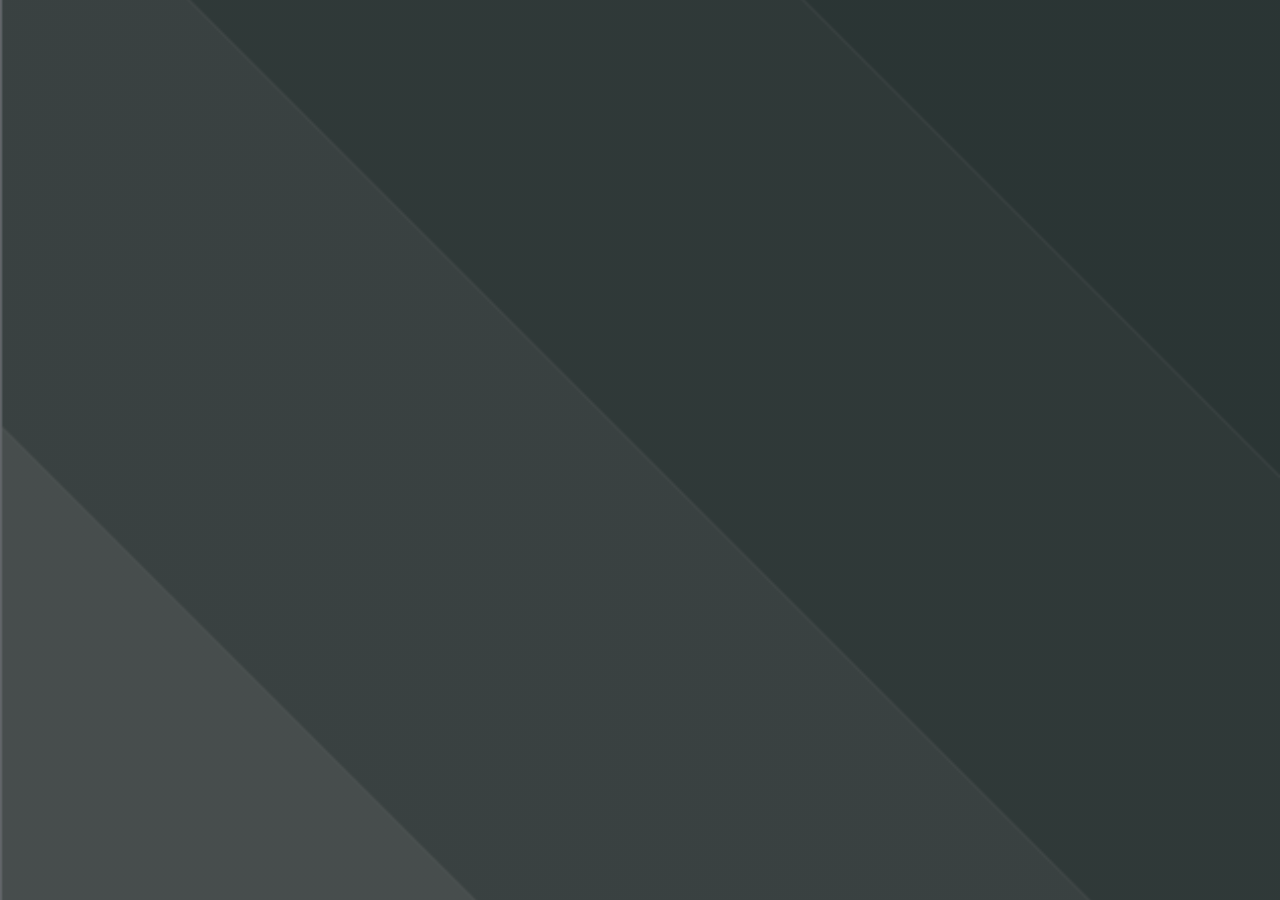
<file: index.html>
<!DOCTYPE html>
<html lang="en">
<head>
    <meta charset="UTF-8">
    <meta name="viewport" content="width=device-width, initial-scale=1.0">
    <link href="https://fonts.googleapis.com/css2?family=Roboto:wght@400;700&display=swap" rel="stylesheet">

        <!-- Other meta tags and links -->
        <link rel="stylesheet" href="https://cdnjs.cloudflare.com/ajax/libs/font-awesome/6.0.0-beta3/css/all.min.css">
    

    <title>Perla Homes</title>
    <link rel="stylesheet" href="main.css">
</head>
<body>
    <!-- Main Content Section -->
    <div class="content-container">
        <!-- Language Selector -->
        <div id="google_translate_element" class="fade-in"></div>
        <img src="images/perla logo site.png" alt="Perla Homes Logo" id="logo" class="fade-in" />

        <h1 id="main-heading" class="fade-in" translate="no">
            Welcome to <br>City Den!
        </h1>
       

        <!-- Buttons -->
        <div class="button-container">
            <div class="button-item fade-in">
                <button class="round-btn" onclick="window.location.href='check_in.html'">
                    <img src="images/Checkin.png" alt="Check-In">
                </button>
                <span>Check-In <br> </span>
            </div>

            <div class="button-item fade-in">
                <button class="round-btn" onclick="showWifiCodeBox()">
                    <img src="images/wifi2.png" alt="Wifi">
                </button>
                <span>WiFi Code</span>
            </div>
            
            <!-- Hidden Wifi Code Box -->
            <div id="wifiCodeBox" style="display:none; padding: 10px; background-color: #0e0d0d; border: 1px solid #ccc; width: 200px; height: auto; max-width: 100%; text-align: center; position: fixed; top: 50%; left: 50%; transform: translate(-50%, -50%);">
                <p> Network: <strong>Huawei_hHGgmD</strong></p> <br>
                <p> Password: <strong>nxdM8aue</strong></p>
                <button onclick="hideWifiCodeBox()">EXIT</button>
            </div>

            <div class="button-item fade-in">
                <button class="round-btn" onclick="showCodeBox()">
                    <img src="images/Key lock Heavenmono.jpg" alt="Wifi">
                </button>
                <span>Entrance code</span>
            </div>
            
            <!-- Hidden Code Box -->
            <div id="codeBox" style="display:none; padding: 10px; background-color: #0e0d0d; border: 1px solid #ccc; width: 200px; height: auto; max-width: 100%; text-align: center; position: fixed; top: 50%; left: 50%; transform: translate(-50%, -50%);">
              
                <p>Entrance code: <strong>1486</strong></p>
                <button onclick="hideCodeBox()">EXIT</button>
            </div>
            
            
            <div class="button-item fade-in">
                <a href="https://maps.app.goo.gl/uSE1uBEMjKemCJNV7">
                    <img src="images/map.jpg" alt="Mobi" class="round-btn">
                    <span>Map</span>
                </a>
            </div>
            <div class="button-item fade-in">
                <a href="https://messinia.mobi/el">
                    <img src="images/optiki-tautotita_2.jpg" alt="Mobi" class="round-btn">
                    <span style="display:block;">Tourist<br>Guide</span>
                </a>
            </div>
            
            <div class="button-item fade-in">
                <a href="contacts.html">
                    <button class="round-btn">
                        <img src="images/pngtree-circle-phone-call-icon-in-black-color-png-image_6596895.png" alt="Map">
                    </button>
                    <span>Contacts</span>
                </a>
            </div>
        </div>
    </div>

    <!-- Footer -->
    <div class="footer fade-in">
       
        
        <!-- Social Media Links -->
        <div class="social-media">
            <a href="https://www.perlahomes.gr" target="_blank">
                <i class="fas fa-globe social-icon"></i>
            </a>
            <a href="https://www.facebook.com/PerlaHomesgr/" target="_blank">
                <i class="fab fa-facebook social-icon"></i>
            </a>
            <a href="https://www.instagram.com/perla.homes/?hl=el" target="_blank">
                <i class="fab fa-instagram social-icon"></i>
            </a>
        </div>
        <p>&copy; 2025 Perla Homes. All rights reserved.</p>
    </div>

    <script src="script.js"></script>
    <script src="script.js"></script>
    <script type="text/javascript">
        function googleTranslateElementInit() {
            new google.translate.TranslateElement({
                pageLanguage: 'en',
                includedLanguages: 'en,en,el,it,pt,ro,es,fr,ka,de,cs,hy,sq,ru', // Add more languages as needed
                layout: google.translate.TranslateElement.InlineLayout.SIMPLE
            }, 'google_translate_element');
        }
    </script>
    <script type="text/javascript" src="https://translate.google.com/translate_a/element.js?cb=googleTranslateElementInit"></script>

</body>
</file>
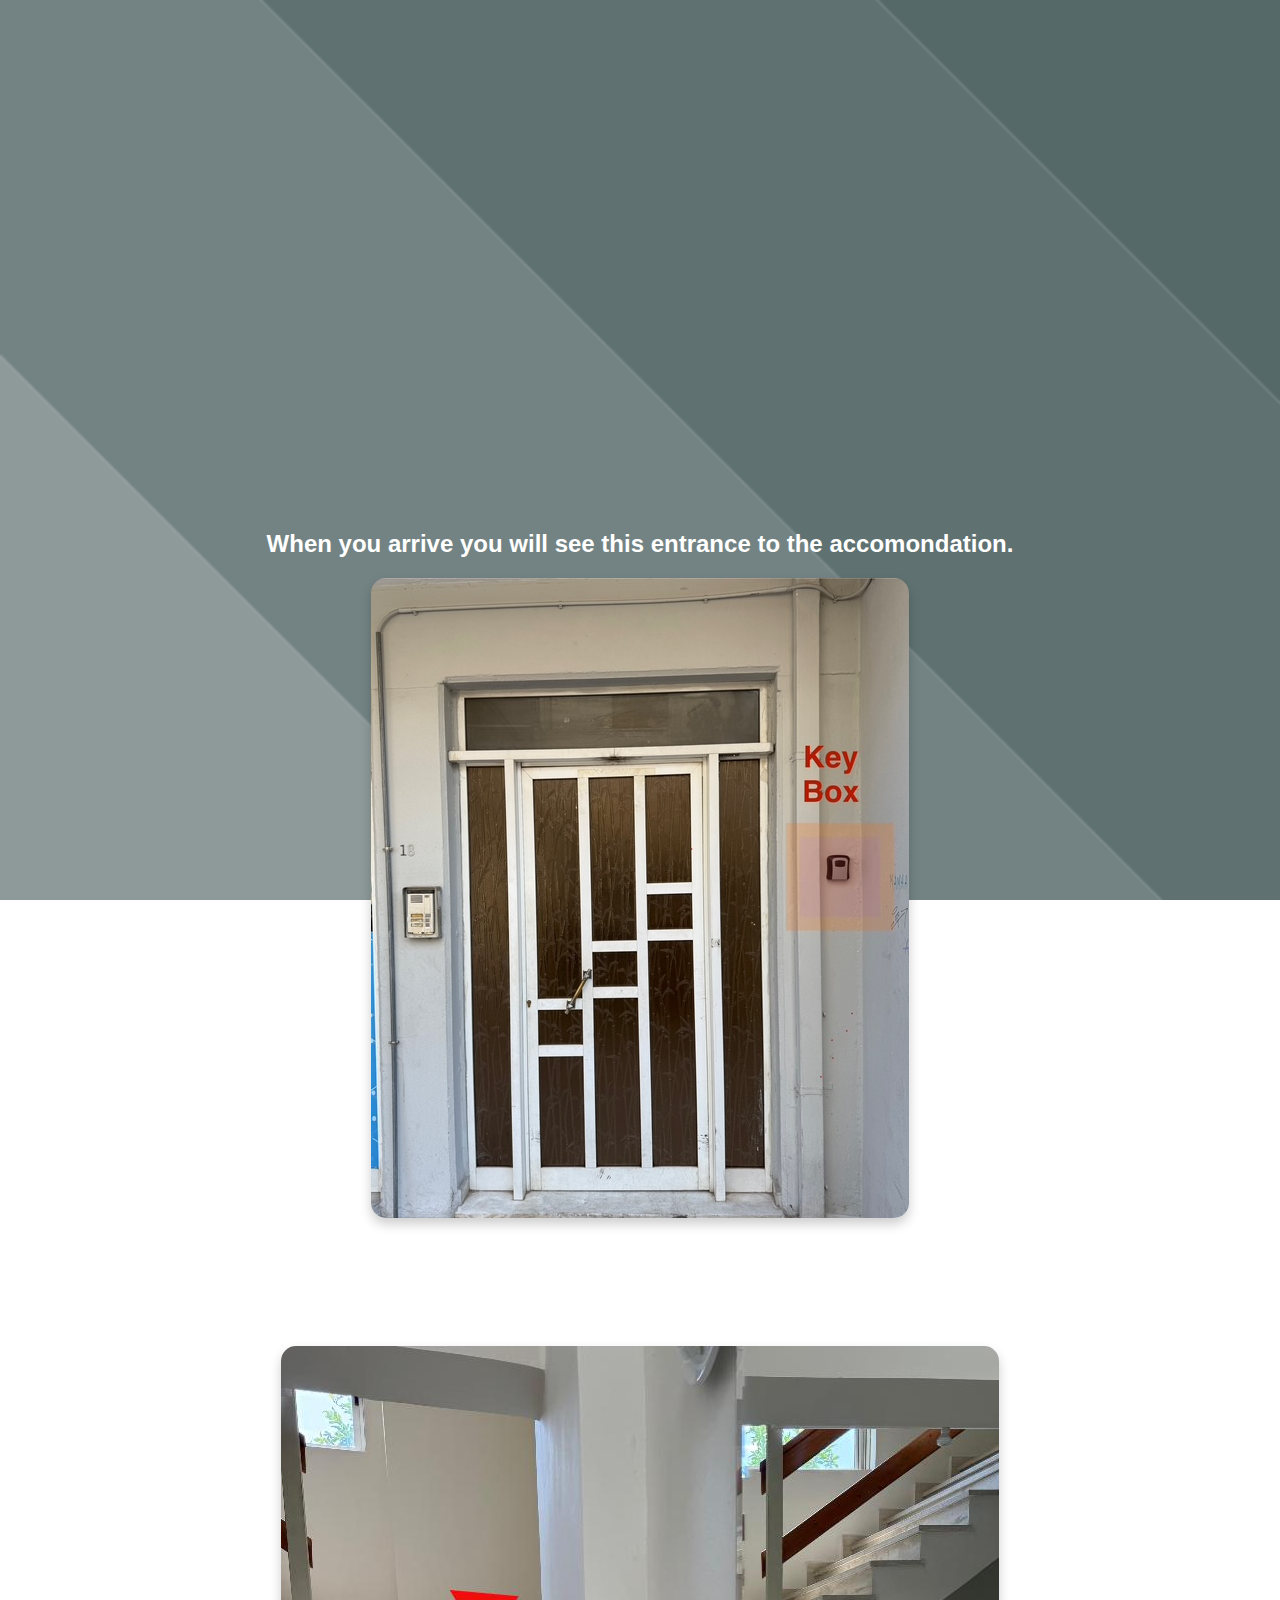
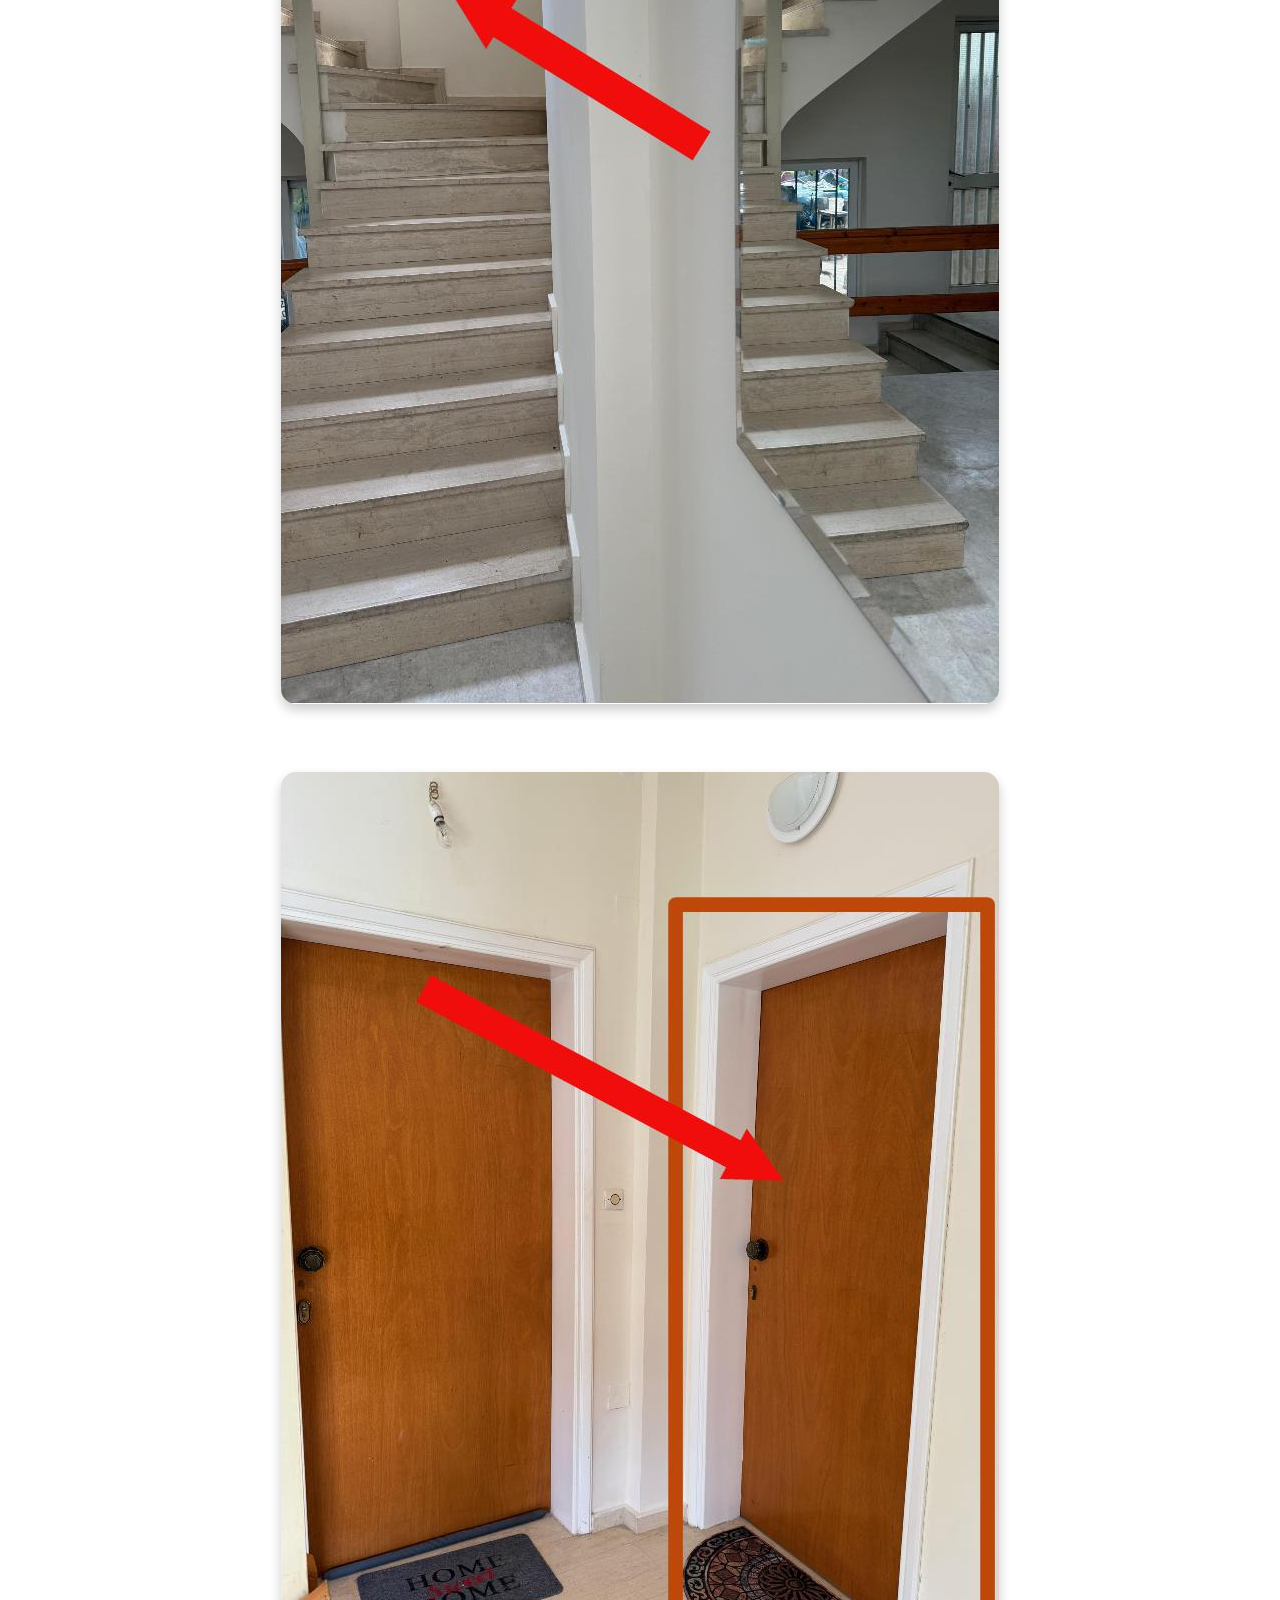
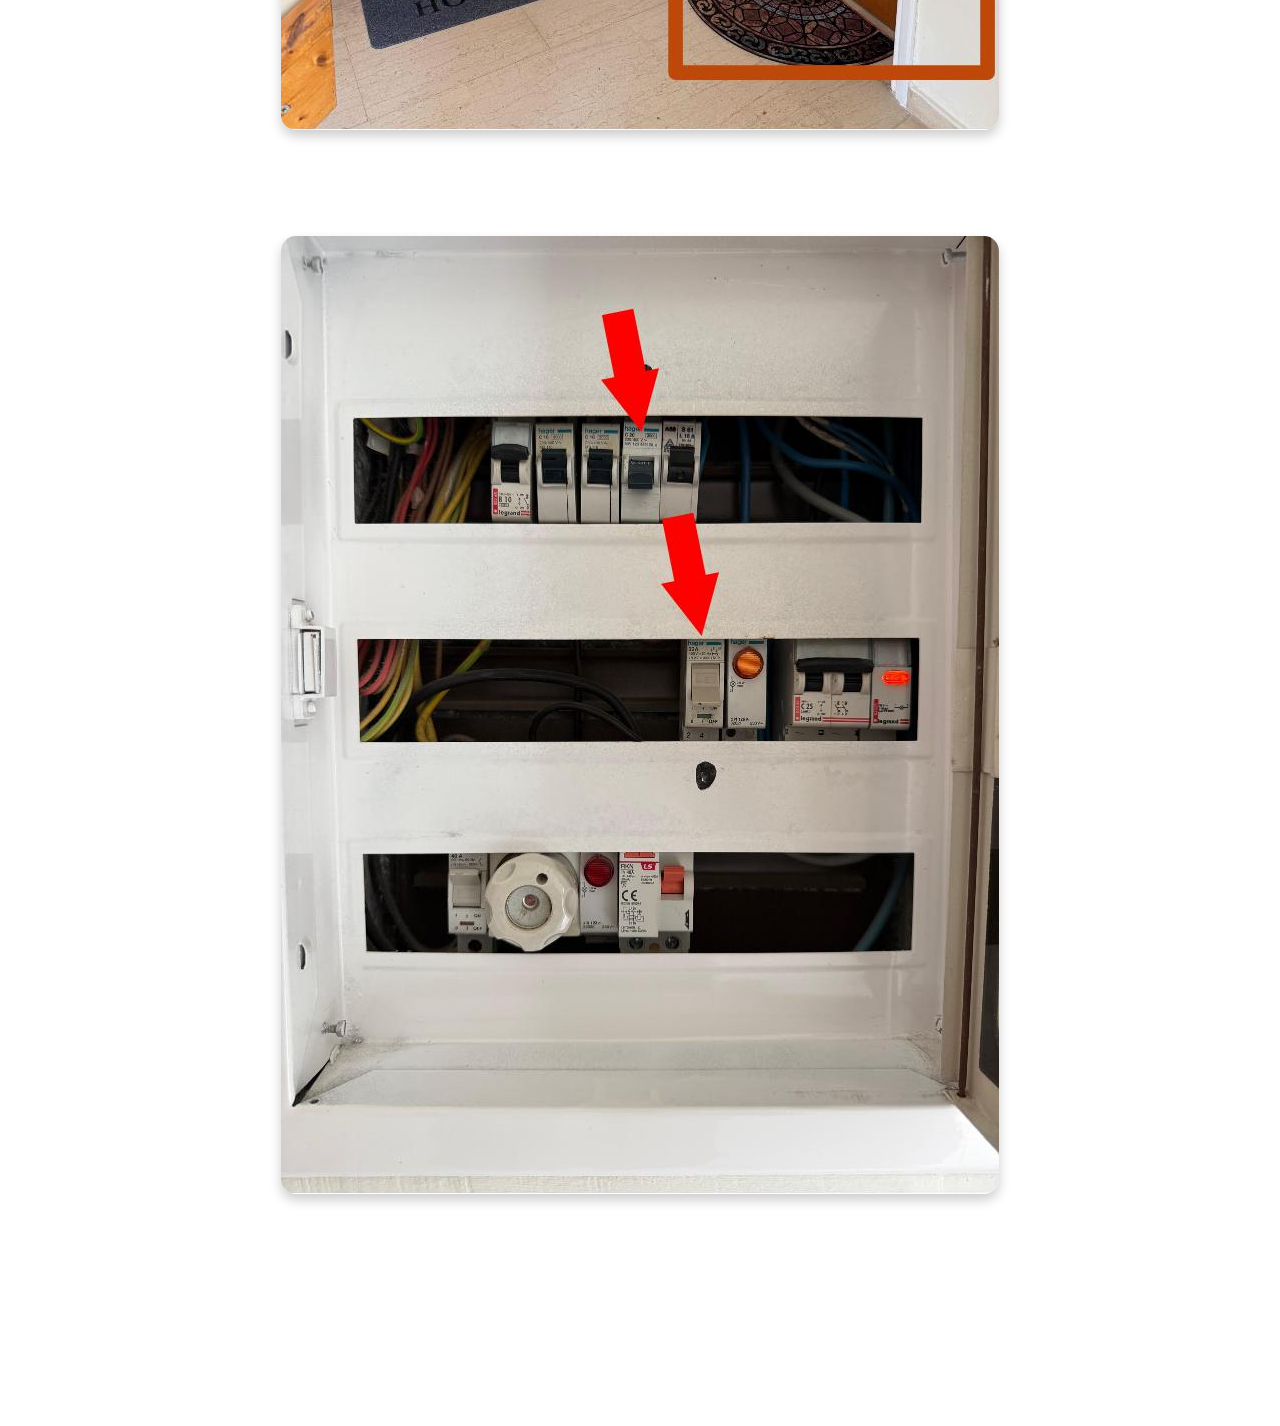
<file: check_in.html>
<!DOCTYPE html>
<html lang="en">
<head>
    <meta charset="UTF-8">
    <meta name="viewport" content="width=device-width, initial-scale=1.0">
    <link href="https://fonts.googleapis.com/css2?family=Roboto:wght@400;700&display=swap" rel="stylesheet">
    <link rel="stylesheet" href="style.css">
    <!-- Font Awesome -->
    <link href="https://cdnjs.cloudflare.com/ajax/libs/font-awesome/6.0.0-beta3/css/all.min.css" rel="stylesheet">
    <title>Perla Homes</title>
</head>
<body>
    <!-- Main Content Section -->
    <div class="content-container">
        <!-- Home Button -->
        <a href="index.html" class="home-button fade-in">
            <button>Home Page</button>
        </a>

        <!-- Language Selector -->
        <div id="google_translate_element" class="fade-in"></div>

        <!-- Logo -->
        <img src="images/perla logo site.png" alt="Perla Homes Logo" id="logo" class="fade-in" />

        <!-- Main Heading -->
        <h1 id="main-heading" class="fade-in">Check-in <br> Instructions</h1>

        <!-- Images and Content -->
        <div class="content">
            <h2>When you arrive you will see this entrance to the accomondation.</h2>
            <img src="images/basolgas.jpg" id="front-door" alt="Access Code" />

            <h1>The Key Box Code is : <b>1486</b></h1>
           
            

           
            
            <h2>The Accomondation is on the first Floor with the Stairs </h2>
            <img src="images/skalaok.jpg" id = "front-door" alt="Access Code" />
           

            <h2>The Accomondation is the one on the right side </h2>
            <img src="images/koulis.jpg" id = "front-door" alt="Access Code" />
           
           

           

            <h2>Hot Water</h2>
            <p>If there is no hot water turn the switch on for about 30-45 minutes.Turn off before use.</p>
            <img src="images/pinakas den.jpg"id="front-door" alt="Access Code" />


           

            <h2>Check-out</h2>
            <h2>Check-out Time: 11:00 AM.</h2>
            <p>Please, during check-out, leave the keys on the table and close the door. Thank you for trusting us and choosing one of our accommodations!!</p>
        </div>

        <!-- Footer -->
        <div class="footer fade-in">
           
           
            <!-- Social Media Icons -->
            <div class="social-icons">
                <a href="https://www.facebook.com/PerlaHomesgr/" target="_blank" class="social-icon"><i class="fab fa-facebook"></i></a>
                <a href="https://www.instagram.com/perla.homes/?hl=el" target="_blank" class="social-icon"><i class="fab fa-instagram"></i></a>
                <a href="https://www.perlahomes.gr" target="_blank" class="social-icon"><i class="fas fa-home"></i></a>
                
            </div>
            <p>&copy; 2025 Perla Homes. All rights reserved.</p>
        </div>
    </div>

    <script src="script.js"></script>
    <script type="text/javascript">
        function googleTranslateElementInit() {
            new google.translate.TranslateElement({
                pageLanguage: 'en',
                includedLanguages: 'en,el,it,pt,ro,es,fr,ka,de,cs,hy,sq,ru',
                layout: google.translate.TranslateElement.InlineLayout.SIMPLE
            }, 'google_translate_element');
        }
    </script>
    <script type="text/javascript" src="https://translate.google.com/translate_a/element.js?cb=googleTranslateElementInit"></script>
</body>
</html>
</file>
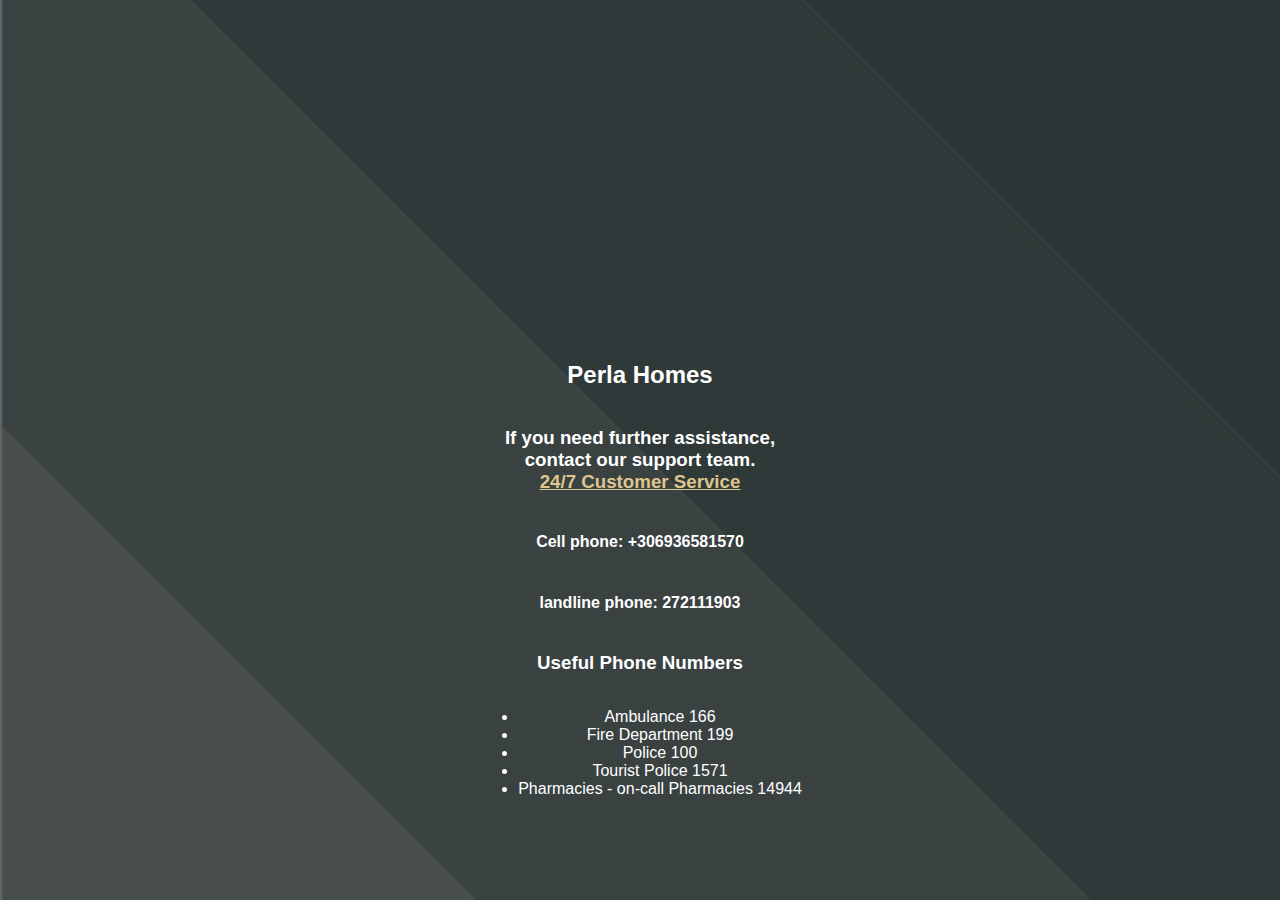
<file: contacts.html>
<!DOCTYPE html>
<html lang="en">
<head>
    <meta charset="UTF-8">
    <meta name="viewport" content="width=device-width, initial-scale=1.0">
    <link href="https://fonts.googleapis.com/css2?family=Roboto:wght@400;700&display=swap" rel="stylesheet">
    <link rel="stylesheet" href="https://cdnjs.cloudflare.com/ajax/libs/font-awesome/6.0.0-beta3/css/all.min.css">
    <title>Perla Homes</title>
    <link rel="stylesheet" href="main.css">
</head>
<body>
    <!-- Main Content Section -->
    <div class="content-container">

        <a href="index.html" class="home-button fade-in">
            <button>Home Page</button>
        </a>
        <!-- Language Selector -->
        <div id="google_translate_element" class="fade-in"></div>
        <img src="images/perla logo site.png" alt="Perla Homes Logo" id="logo" class="fade-in" />

        <h1 id="main-heading" class="fade-in">Useful Phone Numbers</h1>
        <h2>Perla Homes <br> </h2>
        <h3>If you need further assistance,<br> contact our support team.<br>
          <a href="tel:6936581570">24/7 Customer Service</a><br>
          <h4>Cell phone: +306936581570</h4>
          <h4>landline phone: 272111903</h4>
          
           
           
        
            


        <h3>Useful Phone Numbers</h3>
        <ul>

            <li>Ambulance 166</li>
            <li>Fire Department 199</li>
            <li>Police 100</li>
            <li>Tourist Police 1571</li>
            <li>Pharmacies - on-call Pharmacies 14944</li>
          </ul> 
    </div>

    <!-- Footer -->
    <div class="footer fade-in">
       
        
        <!-- Social Media Links -->
        <div class="social-media">
            <a href="https://www.perlahomes.gr" target="_blank">
                <i class="fas fa-globe social-icon"></i>
            </a>
            <a href="https://www.facebook.com/PerlaHomesgr/" target="_blank">
                <i class="fab fa-facebook social-icon"></i>
            </a>
            <a href="https://www.instagram.com/yourprofile" target="_blank">
                <i class="fab fa-instagram social-icon"></i>
            </a>
        </div>
        <p>&copy; 2025 Perla Homes. All rights reserved.</p>
    </div>

    <script src="script.js"></script>
    <script src="script.js"></script>
    <script type="text/javascript">
        function googleTranslateElementInit() {
            new google.translate.TranslateElement({
                pageLanguage: 'en',
                includedLanguages: 'en,el,it,pt,ro,es,fr,ka,de,cs,hy,sq,ru', // Add more languages as needed
                layout: google.translate.TranslateElement.InlineLayout.SIMPLE
            }, 'google_translate_element');
        }
    </script>
    <script type="text/javascript" src="https://translate.google.com/translate_a/element.js?cb=googleTranslateElementInit"></script>

</body>
</file>
<file: main.css>
body, html {
    margin: 0;
    padding: 0;
    font-family: Arial, sans-serif;
    height: 100%;
    display: flex;
    flex-direction: column;
}

/* Background with image and overlay */
body {
    background-image: linear-gradient(rgba(0, 0, 0, 0.5), rgba(0, 0, 0, 0.5)), url('images/fonto.png'); /* Add a semi-transparent overlay */
    background-size: cover;
    background-position: center;
    background-attachment: fixed;
    color: white;
}

/* Semi-transparent overlay */
body::after {
    content: "";
    position: absolute;
    top: 0;
    left: 0;
    right: 0;
    bottom: 0;
    background: rgba(10, 10, 10, 0.1); /* Adjust this to change the contrast */
    z-index: -1; /* Places the overlay behind content */
}

/* Main Content */
.content-container {
    flex: 1;
    display: flex;
    flex-direction: column;
    justify-content: center;
    align-items: center;
    text-align: center;
    padding: 20px;
}

/* Language selector positioned at the top left */
#google_translate_element {
    position: absolute;
    top: 1px;
    left: 1px;
    z-index: 9999;
    padding: 5px;
    border: 1px solid #ccc; /* Optional border */
    border-radius: 5px; /* Optional rounded corners */
}

/* Button container */
.button-container {
    display: flex;
    justify-content: center;
    gap: 20px;
    margin-top: 10px;
    flex-wrap: wrap; /* Allows wrapping for smaller screens */
}

/* Styling for each button item */
.button-item {
    display: flex;
    flex-direction: column;
    align-items: center;
    text-align: center;
}

/* Pulse Animation for buttons */
@keyframes pulse {
    0% {
        transform: scale(1);
    }
    50% {
        transform: scale(1.1); /* Button grows */
    }
    100% {
        transform: scale(1); /* Button returns to original size */
    }
}

/* Styling for round buttons */
.round-btn {
    background-color: #eff5ef;
    color: white;
    border: none;
    padding: 0; /* Remove padding */
    border-radius: 50%;
    width: 75px;  /* Smaller width */
    height: 75px;  /* Smaller height */
    display: flex;
    justify-content: center;
    align-items: center;
    cursor: pointer;
    transition: background-color 0.3s, transform 0.2s, box-shadow 0.2s; /* Smooth transition */
    overflow: hidden; /* Ensure image stays inside the circle */
    margin-bottom: 8px; /* Space between button and text */
    animation: pulse 3s infinite; /* Reduced duration for better performance */
    animation-play-state: paused; /* Pause animation by default */
    will-change: transform; /* Hint to the browser for optimization */
}

/* Hover effect for the round buttons with bounce animation */
.round-btn:hover {
    background-color: #3d5e4d;
    transform: scale(1.1); /* Slight enlargement on hover */
    box-shadow: 0 6px 12px rgba(0, 0, 0, 0.3); /* Stronger shadow for hover */
    animation: bounce 0.3s ease; /* Apply bounce animation on hover */
    animation-play-state: running; /* Resume animation on hover */
}

@keyframes bounce {
    0% {
        transform: scale(1.1) translateY(0);
    }
    30% {
        transform: scale(1.1) translateY(-5px); /* Move upwards */
    }
    50% {
        transform: scale(1.1) translateY(0); /* Back to original position */
    }
    70% {
        transform: scale(1.1) translateY(-3px); /* Small move upwards */
    }
    100% {
        transform: scale(1.1) translateY(0); /* Final return to original position */
    }
}

/* Focus effect */
.round-btn:focus {
    outline: none;
    box-shadow: 0 0 10px rgba(255, 255, 255, 0.8); /* Focus outline for accessibility */
}

/* Image inside the button */
.round-btn img {
    width: 100%; /* Fill the button's width */
    height: 100%; /* Fill the button's height */
    object-fit: cover; /* Ensures the image covers the entire circle without distortion */
}

/* Button click effect */
button:active {
    transform: scale(0.98); /* Slight scale-down effect on click */
}

/* Text under the button */
.button-item span {
    color: white;
    font-size: 13px; /* Smaller text */
    font-weight: bold;
}

/* Footer */
.footer {
    /*background-color: rgb(140, 150, 144);*/ /* Optional: background for the footer */
    width: 100%;
    padding: 5px 0;
    text-align: center;
    color: #7c7979;
}

.footer p {
    margin: 0;
}

/* Logo Styling */
#logo {
    display: block;
    margin: 0 auto; /* Center the logo */
    max-width: 350px; /* Adjust the size as needed */
    height: auto; /* Keep the aspect ratio intact */
    padding-bottom: 20px;
   
}

/* Styling for h1 element */
#main-heading {
    font-family: 'Roboto', sans-serif; /* Use a nice, modern font like Roboto */
    font-size: 2rem; /* Adjust the size of the text */
    color: white; /* Make the text white */
    text-align: center; /* Center align the text */
    margin-top: 10px; /* Add some space between the logo and the heading */
    text-shadow: 2px 2px 4px rgba(0, 0, 0, 0.5); /* Optional: add shadow for better readability */
}

p {
    text-align: center; /* Centers the text */
    font-size: 1em;    /* Optional: adjust the font size */
    color: white;      /* Optional: ensure the text is white */
    margin-top: 5px;   /* Optional: add some spacing from the heading */
}

/* Define the animation for fade-in effect */
.fade-in {
    opacity: 0; /* Start as invisible */
    animation: fadeInAnimation 4s forwards; /* Apply animation */
}

@keyframes fadeInAnimation {
    0% {
        opacity: 0; /* Invisible at the start */
    }
    100% {
        opacity: 1; /* Fully visible at the end */
    }
}

/* Optional: Delay different elements to stagger their appearance */
#logo {
    animation-delay: 1s; /* Delay the logo by 0.5s */
}

#main-heading {
    animation-delay: 1.5s; /* Delay the heading by 1s */
}

.button-item {
    animation-delay: 2s; /* Delay buttons by 1.5s */
    animation-duration: 3s;
}

/* Optional: Make images inside the page responsive */
img1 {
    max-width: 100%;
    height: auto;
    display: block;
    margin: 0 auto;
    object-fit: contain; /* Ensures image is resized while maintaining aspect ratio */
}

/* Home Button Styling */
a {
     color: #dec48d /* Set a default color for social media icons */
}

.home-button {
    position: fixed;
    top: 50px; /* Distance from the top */
    right: 10px; /* Distance from the right */
    z-index: 1000; /* Ensure it's above other content */
}

.home-button button {
    background-color: #e0c188; /* Green background */
    color: white; /* White text */
    padding: 10px 10px; /* Some padding */
    border: none; /* No border */
    border-radius: 100px; /* Rounded corners */
    font-size: 16px;
    font-weight: 700;
    cursor: pointer;
}

.home-button button:hover {
    background-color: #0c0c0c; /* Darker green on hover */
}

.tourist-guide {
    display: block;
    white-space: pre-line;
}

.social-media {
    margin-top: 10px;
    display: flex;
    justify-content: center;
    gap: 20px;
    color: #7c7979; /* Set a default color for social media icons */
}
 
h1 {
    font-size: 2.5rem; /* Adjust the size of the text */
    color: white; /* Make the text white */
    text-align: center; /* Center align the text */
    margin-top: 10px; /* Add some space between the logo and the heading */
    margin-bottom: 20px; /* Add space between the heading and the buttons */
    padding-bottom: 50px;
    text-shadow: 2px 2px 4px rgba(0, 0, 0, 0.5); /* Optional: add shadow for better readability */
}
.social-icon {
    font-size: 30px;  /* Size of the icons */
    color: #7c7979;      /* Icon color */
    transition: transform 0.3s ease-in-out, color 0.3s ease-in-out;
}

.social-icon:hover {
    transform: scale(1.1);  /* Slightly enlarge the icon on hover */
    color: #0077b5;         /* Change color on hover (blue for Facebook) */
}

.social-media a:nth-child(2) .social-icon:hover {
    color: #e4405f;  /* Change color on hover (red/pink for Instagram) */
}
</file>
<file: style.css>
/* Basic Reset */
body, html {
    margin: 0;
    padding: 0;
    font-family: Arial, sans-serif;
    height: 100%;
    display: flex;
    flex-direction: column;
}

/* Background with image and overlay */
body {
    background-image: url('images/fontoCheck.png'); /* Replace with your background image */
    background-size: cover;
    background-position: center;
    background-attachment: fixed;
    color: white;
}

/* Semi-transparent overlay */
body::after {
    content: "";
    position: absolute;
    top: 0;
    left: 0;
    right: 0;
    bottom: 0;
    background: rgba(10, 10, 10, 0.1); /* Adjust this to change the contrast */
    z-index: -1; /* Places the overlay behind content */
}

/* Main Content */
.content-container {
    flex: 1;
    display: flex;
    flex-direction: column;
    justify-content: center;
    align-items: center;
    text-align: center;
    padding: 20px;
}

/* Language selector positioned at the top left */
#google_translate_element {
    position: absolute;
    top: 1px;
    left: 1px;
    z-index: 9999;
    padding: 5px;
    border: 1px solid #ccc; /* Optional border */
    border-radius: 5px; /* Optional rounded corners */
}

/* Button container */
.button-container {
    display: flex;
    justify-content: center;
    gap: 20px;
    margin-top: 10px;
    flex-wrap: wrap; /* Allows wrapping for smaller screens */
}

/* Styling for each button item */
.button-item {
    display: flex;
    flex-direction: column;
    align-items: center;
    text-align: center;
}

.round-btn {
    background-color: #eff5ef;
    color: white;
    border: none;
    padding: 0; /* Remove padding */
    border-radius: 50%;
    width: 80px;  /* Smaller width */
    height: 80px;  /* Smaller height */
    display: flex;
    justify-content: center;
    align-items: center;
    cursor: pointer;
    transition: background-color 0.3s;
    overflow: hidden; /* Ensure image stays inside the circle */
    margin-bottom: 8px; /* Space between button and text */
}

.round-btn:hover {
    background-color: #3d5e4d;
}

.round-btn:focus {
    outline: none;
}

.round-btn img {
    width: 100%; /* Fill the button's width */
    height: 100%; /* Fill the button's height */
    object-fit: cover; /* Ensures the image covers the entire circle without distortion */
}

button:active {
    transform: scale(0.98); /* Slight scale-down effect on click */
}

/* Text under the button */
.button-item span {
    color: white;
    font-size: 17px; /* Smaller text */
    font-weight: bold;
}

/* Footer */
.footer {
    background-color: rgb(140, 150, 144);
    width: 100%;
    padding: 5px 0;
    text-align: center;
    color: white;
}

.footer p {
    margin: 0;
}

#logo {
    display: block;
    margin: 0 auto; /* Center the logo */
    max-width: 350px; /* Adjust the size as needed */
    height: auto; /* Keep the aspect ratio intact */
    margin-top: 200px;
}

/* Box-shadow effect */
.box-shadow {
    box-shadow: 0 4px 6px rgba(0, 0, 0, 0.2);
}

.box-shadow:hover {
    box-shadow: 0 6px 10px rgba(0, 0, 0, 0.3);
}

/* Styling for h1 element */
#main-heading {
    font-family: 'Roboto', sans-serif; /* Use a nice, modern font like Roboto */
    font-size: 2rem; /* Adjust the size of the text */
    color: white; /* Make the text white */
    text-align: center; /* Center align the text */
    margin-top: 10px; /* Add some space between the logo and the heading */
    text-shadow: 2px 2px 4px rgba(0, 0, 0, 0.5); /* Optional: add shadow for better readability */
}

p {
    text-align: center; /* Centers the text */
    font-size: 1em;    /* Optional: adjust the font size */
    color: white;        /* Optional: ensure the text is white */
    margin-top: 5px;    /* Optional: add some spacing from the heading */
}

/* Define the animation for fade-in effect */
.fade-in {
    opacity: 0; /* Start as invisible */
    animation: fadeInAnimation 2s forwards; /* Apply animation */
}

@keyframes fadeInAnimation {
    0% {
        opacity: 0; /* Invisible at the start */
    }
    100% {
        opacity: 1; /* Fully visible at the end */
    }
}

/* Optional: Delay different elements to stagger their appearance */
#logo {
    animation-delay: 1s; /* Delay the logo by 0.5s */
}

#main-heading {
    animation-delay: 1.5s; /* Delay the heading by 1s */
}

.button-item {
    animation-delay: 2s; /* Delay buttons by 1.5s */
    animation-duration: 3s;
}

/* Images Styling */
.content img {
    display: block;  /* Ensures the image is a block element */
    margin: 20px auto;  /* Center images horizontally */
    max-width: 80%;  /* Adjust this value to control the maximum width of your images */
    height: auto;
    border-radius: 15px;  /* Optional: Adds rounded corners to images */
    box-shadow: 0 6px 12px rgba(0, 0, 0, 0.2);  /* Adds a subtle shadow around the images */
    transition: transform 0.3s ease, box-shadow 0.3s ease;  /* Smooth transition on hover */
}

/* On hover, enlarge the image slightly and increase shadow for a 3D effect */
.content img:hover {
    transform: scale(1.05);  /* Slightly enlarge the image */
    box-shadow: 0 10px 15px rgba(0, 0, 0, 0.3);  /* Deeper shadow on hover */
}

/* Responsive Design for Images */
@media (max-width: 768px) {
    .content img {
        max-width: 95%;  /* Allow the image to fill more of the screen on mobile */
    }
}

/* Home Button */
.home-button {
    position: fixed;
    top: 50px; /* Distance from the top */
    right: 10px; /* Distance from the right */
    z-index: 1000; /* Ensure it's above other content */
}

.home-button button {
    background-color: #9b9e89; /* Green background */
    color: white; /* White text */
    padding: 10px 10px; /* Some padding */
    border: none; /* No border */
    border-radius: 5px; /* Rounded corners */
    font-size: 16px;
    font-weight: 700;
    cursor: pointer;
}

.home-button button:hover {
    background-color: #0c0c0c; /* Darker green on hover */
}

/* Social Media Icons */
.social-media {
    margin-top: 10px;
    display: flex;
    justify-content: center;
    gap: 20px;
}

.social-icon {
    font-size: 30px;  /* Size of the icons */
    color: #000;      /* Icon color */
    transition: transform 0.3s ease-in-out, color 0.3s ease-in-out;
}

.social-icon:hover {
    transform: scale(1.1);  /* Slightly enlarge the icon on hover */
    color: #0077b5;         /* Change color on hover (blue for Facebook) */
}

.social-media a:nth-child(2) .social-icon:hover {
    color: #e4405f;  /* Change color on hover (red/pink for Instagram) */
}
</file>
